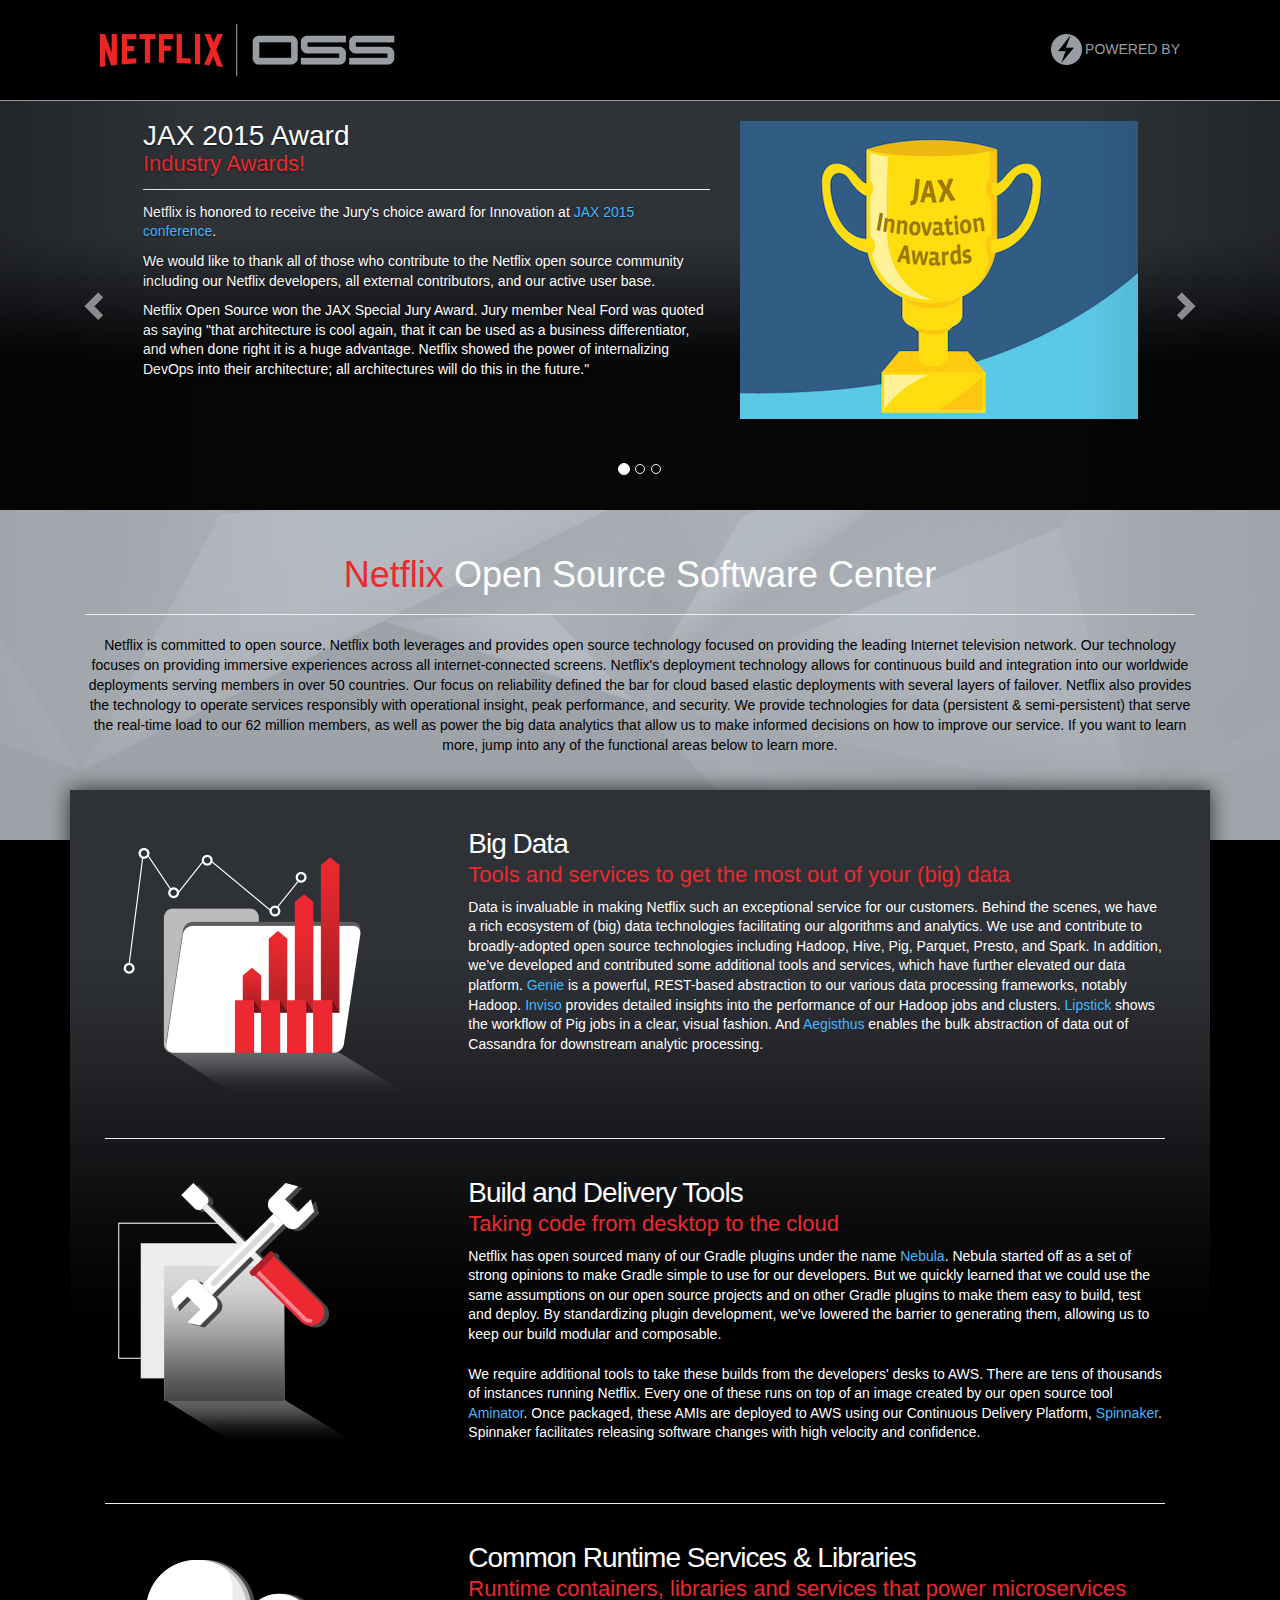
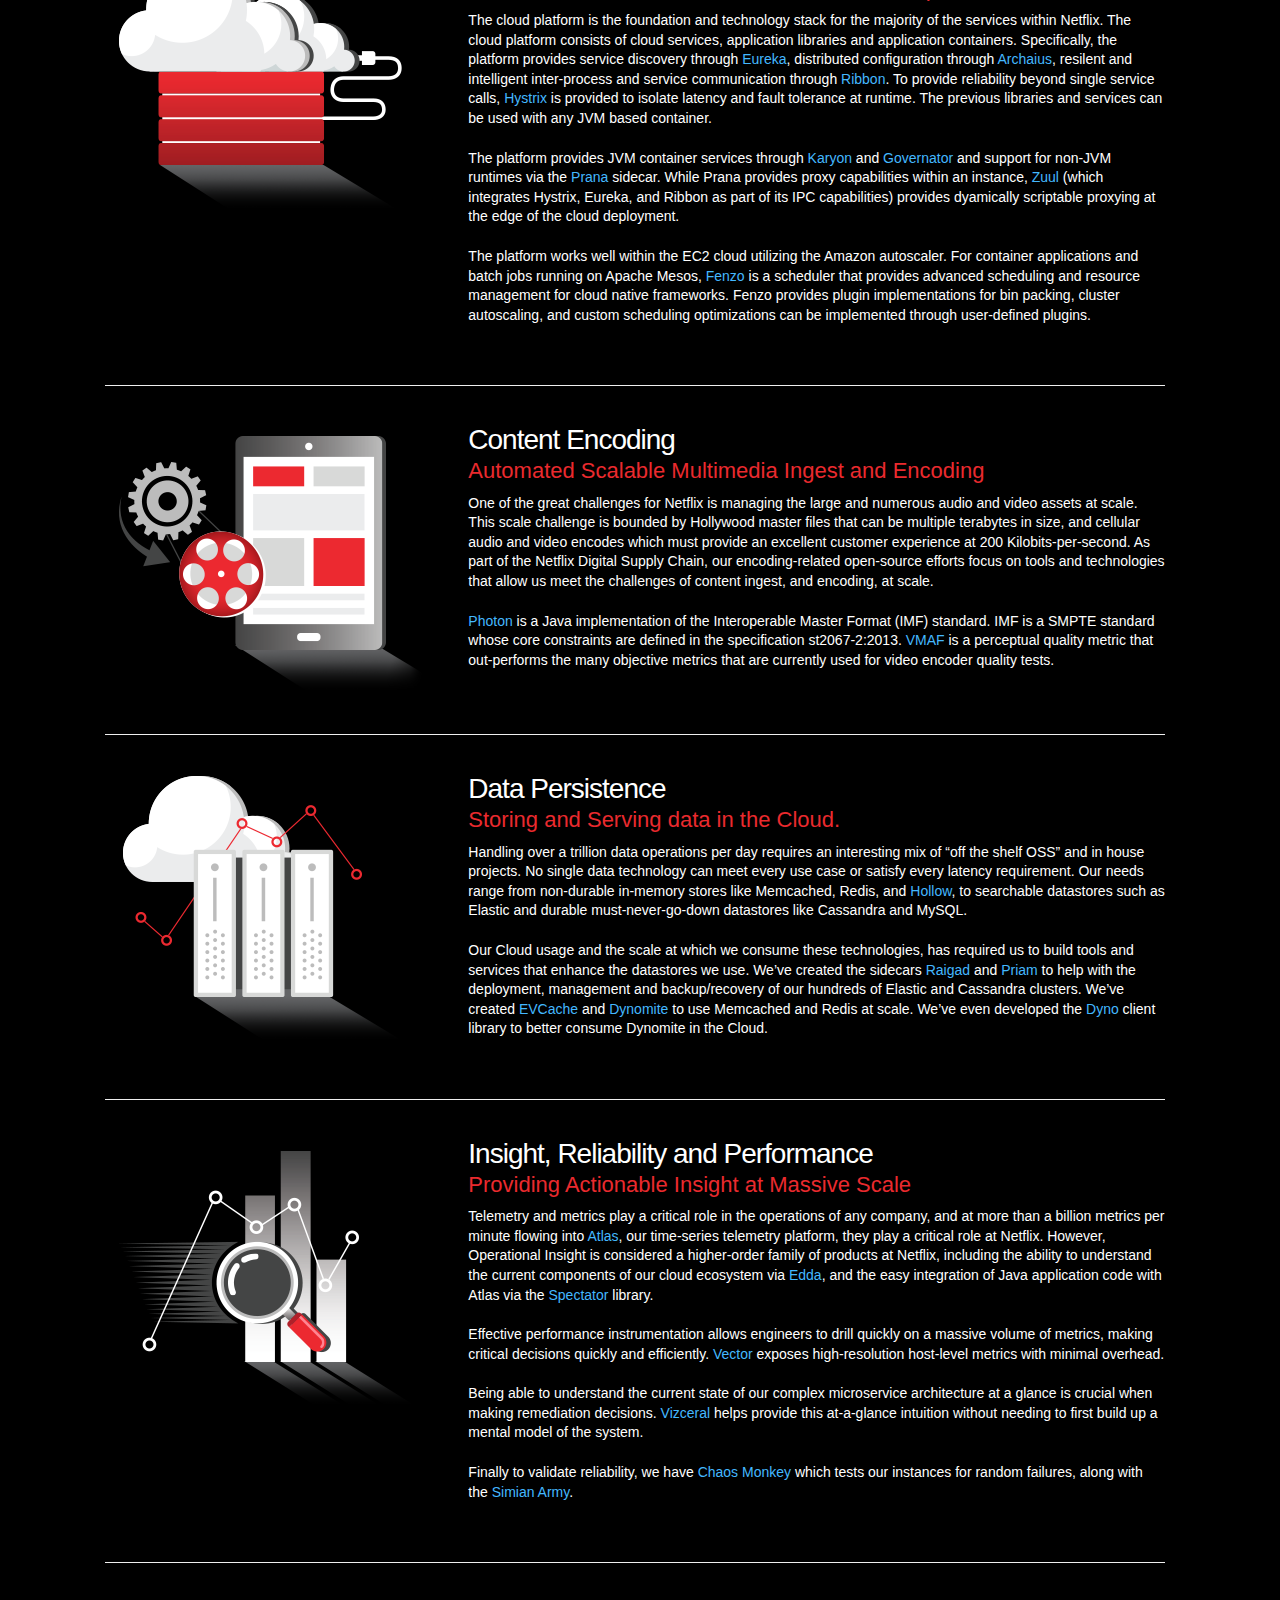
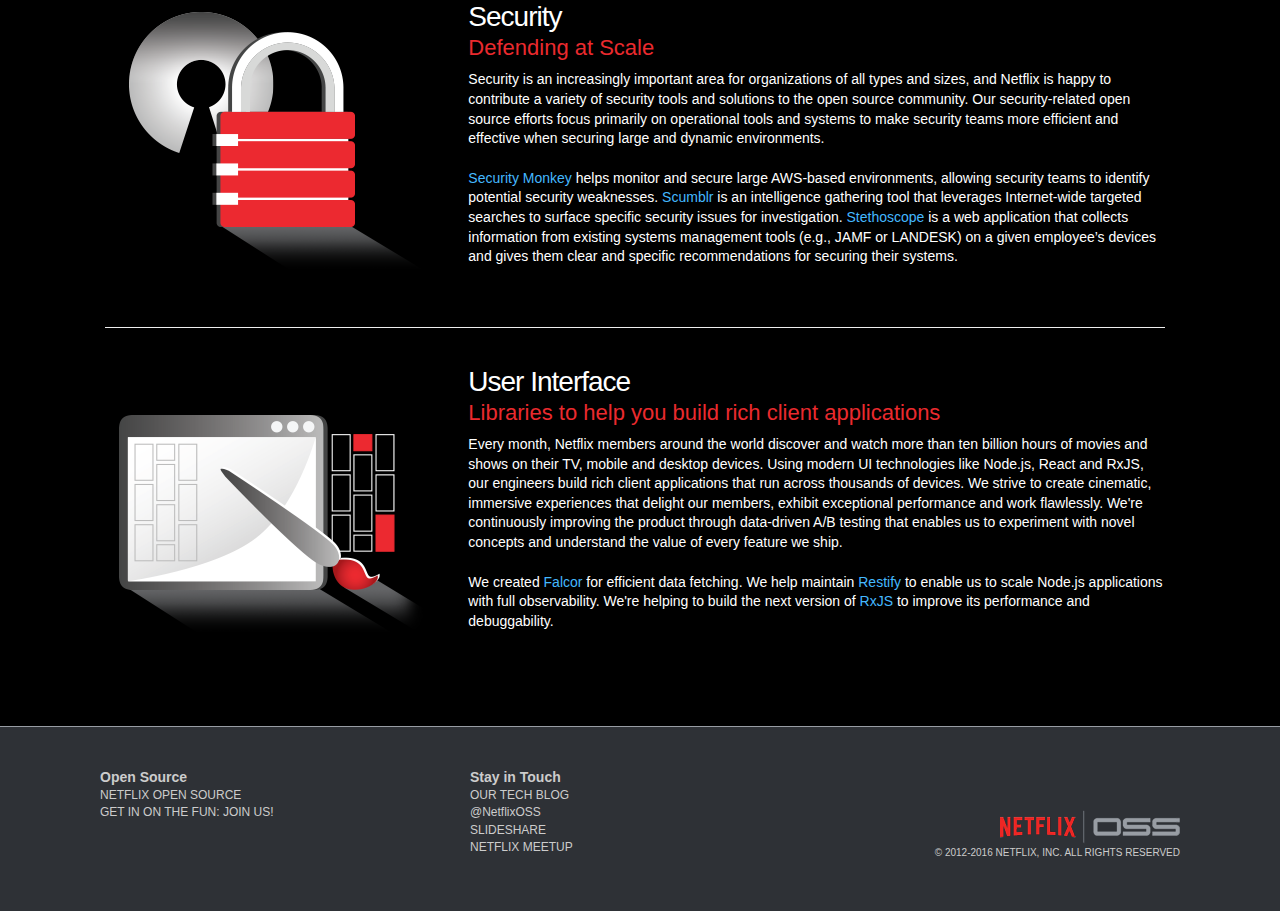
<file: index.html>
<!DOCTYPE html>
<html lang="en">
  <head>
    <meta charset="utf-8">
    <meta http-equiv="X-UA-Compatible" content="IE=edge">
    <meta name="viewport" content="width=device-width, initial-scale=1">
    <!-- The above 3 meta tags *must* come first in the head; any other head content must come *after* these tags -->
    <meta name="description" content="Netflix Open Source">
    <meta name="title" content="Netflix Open Source">
    <link rel="shortcut icon" href="https://assets.nflxext.com/us/ffe/siteui/common/icons/nficon2015.ico">

    <title>Netflix Open Source Software Center</title>

    <!-- Bootstrap core CSS -->
    <link href="css/bootstrap.min.css" rel="stylesheet">

    <!-- HTML5 shim and Respond.js for IE8 support of HTML5 elements and media queries -->
    <!--[if lt IE 9]>
      <script src="https://oss.maxcdn.com/html5shiv/3.7.2/html5shiv.min.js"></script>
      <script src="https://oss.maxcdn.com/respond/1.4.2/respond.min.js"></script>
    <![endif]-->

    <!-- Custom styles for this template -->
    <link href="css/carousel.css" rel="stylesheet">
    <link href="css/custom.css" rel="stylesheet">
  </head>

  <body>

    <div class="masthead">
      <div class="container">
        <div class="logo col-xs-6">
          <a href="/"><img src="images/Netflix-OSS-Logo.png" /></a>
        </div>
        <div class="powered col-xs-6">
          <a href="/powered-by-netflix-oss.html"><img src="images/Powered-By-Logo-Small.png" /><p>POWERED BY</p></a>
        </div>
      </div>
    </div>

    <!-- Carousel
    ================================================== -->
    <div id="myCarousel" class="carousel slide" data-ride="carousel">
      <!-- Indicators -->
      <ol class="carousel-indicators">
        <li data-target="#myCarousel" data-slide-to="0" class="active"></li>
        <li data-target="#myCarousel" data-slide-to="1"></li>
        <li data-target="#myCarousel" data-slide-to="2"></li>
      </ol>
      <div class="carousel-inner" role="listbox">
        <div class="item active">
          <img class="first-slide" src="images/slider-bg-2.jpg" alt="First slide">
          <div class="container">
            <div class="carousel-caption">
              <div class="col-md-8">
                <h2>JAX 2015 Award</h2>
                <h3>Industry Awards!</h3>
                <hr/>
                <p>Netflix is honored to receive the Jury's choice award for Innovation at
                  <a href="http://jaxenter.com/jax-awards-winners-announced-at-jax-2015-conference-116358.html">JAX 2015 conference</a>.<p>
                <p>We would like to thank all of those who contribute to the Netflix open source community including our Netflix developers, all external contributors,
                  and our active user base.</p>
                <p>Netflix Open Source won the JAX Special Jury Award.  Jury member Neal Ford was quoted as saying "that architecture is
                  cool again, that it can be used as a business differentiator, and when done right it is a huge advantage. Netflix showed the power of internalizing
                  DevOps into their architecture; all architectures will do this in the future."</p>
              </div>
              <div class="col-md-4">
                <div class="carousel-image">
                  <img src="images/carousel/JAXawards_PostImage_398x298.jpg" alt="First Slide Image" />
                </div>
              </div>
            </div>
          </div>
        </div>
        <div class="item">
          <img class="second-slide" src="images/slider-bg-2.jpg" alt="Second slide">
          <div class="container">
            <div class="carousel-caption">
              <div class="col-md-8">
                <h2>Getting Started</h2>
                <h3>How can you get started quickly?</h3>
                <hr/>
                <p>For the simple approach, try out our <a href="http://techblog.netflix.com/2014/11/zerotodocker-easy-way-to-evaluate.html">ZeroToDocker</a>
                  container images. After downloading the images, you can be up and running NetflixOSS in just a few minutes.</p>
                <p>After you've tackled that, check out the <a href="https://github.com/aspyker/acmeair-netflix">IBM ACME Air</a>
                  and <a href="https://github.com/cfregly/fluxcapacitor/wiki">Flux Capacitor</a> apps, and the
                  <a href="https://github.com/Netflix-Skunkworks/zerotocloud">Zero-to-Cloud workshop.</a></p>
                <p>See these <a href="http://answersforaws.com/resources/netflixoss/cloudformation/">CloudFormation templates</a>
                  on Answers For AWS for use of NetflixOSS through CloudFormation.</p>
              </div>
              <div class="col-md-4">
                <div class="carousel-image">
                  <img src="images/carousel/zero-to-docker-hero.png" alt="Second Slide Image" />
                </div>
              </div>
            </div>
          </div>
        </div>
        <div class="item">
          <img class="third-slide" src="images/slider-bg-2.jpg" alt="Third slide">
          <div class="container">
            <div class="carousel-caption">
              <div class="col-md-8">
                <h2>Our Team</h2>
                <h3>Want to work on this technology?</h3>
                <hr/>
                <p>If you are looking to have a large impact at a growing company and work with a high performance team - start here. Work with talented colleagues on hard problems that affect millions of customers.</p>
    	        <p>At Netflix we value high performance, freedom and responsibility. We don't focus on rules, processes or procedures. We are candid and transparent and seek excellence in everything that we do.</p>
	            <p>We tackle problems others have not been able to solve. We license great content, build systems at scale and use data to push the business forward. We connect people with movies and television globally.</p>
                <p>Check out our <a href="https://jobs.netflix.com/">jobs</a> page for current openings.</p>
              </div>
              <div class="col-md-4">
                <div class="carousel-image">
                  <img src="images/carousel/OpenSourceTeamMembersFountain-20150520.JPG" alt="Third Slide Image" />
                </div>
              </div>
            </div>
          </div>
        </div>
      </div>
      <a class="left carousel-control" href="#myCarousel" role="button" data-slide="prev">
        <span class="glyphicon glyphicon-chevron-left" aria-hidden="true"></span>
        <span class="sr-only">Previous</span>
      </a>
      <a class="right carousel-control" href="#myCarousel" role="button" data-slide="next">
        <span class="glyphicon glyphicon-chevron-right" aria-hidden="true"></span>
        <span class="sr-only">Next</span>
      </a>
    </div><!-- /.carousel -->

    <!-- Marketing messaging and featurettes
    ================================================== -->

    <div class="callout">
      <div class="container">
          <div class="col-xs-14">
            <h1><span style="color:#ea2a2e;">Netflix</span> Open Source Software Center</h1>
            <hr/>
            <p><span style="color:#000000;">
              Netflix is committed to open source.  Netflix both leverages and provides open source technology focused on providing the leading Internet television
              network.  Our technology focuses on providing immersive experiences across all internet-connected screens.  Netflix's deployment technology allows for continuous
              build and integration into our worldwide deployments serving members in over 50 countries.  Our focus on reliability defined the
              bar for cloud based elastic deployments with several layers of failover.  Netflix also provides the technology to operate services responsibly with operational
              insight, peak performance, and security.  We provide technologies for data (persistent & semi-persistent) that serve the real-time load to our 62 million members,
              as well as power the big data analytics that allow us to make informed decisions on how to improve our service.  If you want to learn more, jump
              into any of the functional areas below to learn more.
            </span></p>
          </div>
      </div>
    </div>

    <div class="container marketing">

     <!-- START THE FEATURETTES -->

    <div class="col-sm-12">


      <div class="row featurette">
        <div class="col-sm-4">
          <img class="featurette-image img-responsive center-block" src="images/front-icons/big-data.png" alt="Generic placeholder image 1">
        </div>
        <div class="col-sm-8">
          <h2 class="featurette-heading"><a class="nostyle" name="big-data">Big Data</a></h2>
          <h3>Tools and services to get the most out of your (big) data</h3>
          <p class="lead">Data is invaluable in making Netflix such an exceptional service for our customers. Behind the scenes, we have a
            rich ecosystem of (big) data technologies facilitating our algorithms and analytics. We use and contribute to broadly-adopted open
            source technologies including Hadoop, Hive, Pig, Parquet, Presto, and Spark. In addition, we’ve developed and contributed some additional
            tools and services, which have further elevated our data platform. <a href="https://github.com/Netflix/genie">Genie</a> is a powerful, REST-based abstraction to our various
            data processing frameworks, notably Hadoop. <a href="https://github.com/Netflix/inviso">Inviso</a> provides detailed insights into the performance of our Hadoop jobs and
            clusters. <a href="https://github.com/Netflix/lipstick">Lipstick</a> shows the workflow of Pig jobs in a clear, visual fashion. And
            <a href="https://github.com/Netflix/aegisthus">Aegisthus</a> enables the bulk abstraction of data out of Cassandra for downstream analytic processing.</p>
        </div>
      </div>

      <hr class="featurette-divider">

      <div class="row featurette">
        <div class="col-sm-4">
          <img class="featurette-image img-responsive center-block" src="images/front-icons/build-delivery.png" alt="Generic placeholder image 1">
        </div>
        <div class="col-sm-8">
          <h2 class="featurette-heading"><a class="nostyle" name="build-and-delivery-tools">Build and Delivery Tools</a></h2>
          <h3>Taking code from desktop to the cloud</h3>
          <p class="lead">Netflix has open sourced many of our Gradle plugins under the name <a href="https://nebula-plugins.github.io/">Nebula</a>. Nebula started off as
            a set of strong opinions to make Gradle simple to use for our developers. But we quickly learned that we could use the same assumptions on our open source projects and
            on other Gradle plugins to make them easy to build, test and deploy. By standardizing plugin development, we've lowered the barrier to generating
            them, allowing us to keep our build modular and composable.</p>
          <p class="lead">We require additional tools to take these builds from the developers' desks to AWS. There are tens of thousands of instances
            running Netflix. Every one of these runs on top of an image created by our open source tool <a href="https://github.com/Netflix/aminator">Aminator</a>. Once packaged,
            these AMIs are deployed to AWS using our Continuous Delivery Platform, <a href="http://spinnaker.io">Spinnaker</a>. Spinnaker facilitates releasing software changes with high velocity and confidence.

</p>
        </div>
      </div>

      <hr class="featurette-divider">

      <div class="row featurette">
        <div class="col-sm-4">
          <img class="featurette-image img-responsive center-block" src="images/front-icons/cloud-platform.png" alt="Generic placeholder image 1">
        </div>
        <div class="col-sm-8">
          <h2 class="featurette-heading"><a class="nostyle" name="common-runtime">Common Runtime Services & Libraries</a></h2>
          <h3>Runtime containers, libraries and services that power microservices</h3>
          <p class="lead">The cloud platform is the foundation and technology stack for the majority of the services within Netflix. The cloud platform consists
            of cloud services, application libraries and application containers. Specifically, the platform provides service discovery through
            <a href="https://github.com/Netflix/eureka">Eureka</a>, distributed configuration through <a href="https://github.com/Netflix/archaius">Archaius</a>,
            resilent and intelligent inter-process and service communication through <a href="https://github.com/Netflix/ribbon">Ribbon</a>.  To provide reliability
            beyond single service calls, <a href="https://github.com/Netflix/hystrix">Hystrix</a> is provided to isolate latency and fault tolerance at runtime. The previous
            libraries and services can be used with any JVM based container.</p>
          <p class="lead">The platform provides JVM container services through
            <a href="https://github.com/Netflix/karyon">Karyon</a> and <a href="https://github.com/Netflix/governator">Governator</a> and support for non-JVM runtimes
            via the <a href="https://github.com/Netflix/prana">Prana</a> sidecar.  While Prana provides proxy capabilities within an instance,
            <a href="https://github.com/Netflix/zuul">Zuul</a> (which integrates Hystrix, Eureka, and Ribbon as part of its IPC capabilities) provides dyamically
            scriptable proxying at the edge of the cloud deployment.</p>
          <p class="lead">The platform works well within the EC2 cloud utilizing the Amazon autoscaler.  For container applications and batch jobs running on Apache Mesos,
            <a href="https://github.com/Netflix/Fenzo">Fenzo</a> is a scheduler that provides advanced scheduling and resource management for cloud native frameworks.  Fenzo
            provides plugin implementations for bin packing, cluster autoscaling, and custom scheduling optimizations can be implemented through user-defined plugins.</p>
        </div>
      </div>

      <hr class="featurette-divider">

      <div class="row featurette">
        <div class="col-sm-4">
          <img class="featurette-image img-responsive center-block" src="images/front-icons/content-engineering.png" alt="Generic placeholder image 1">
        </div>
        <div class="col-sm-8">
          <h2 class="featurette-heading"><a class="nostyle" name="content-encoding">Content Encoding</a></h2>
          <h3>Automated Scalable Multimedia Ingest and Encoding</h3>
          <p class="lead">One of the great challenges for Netflix is managing the large and numerous audio and video assets at scale.  This scale challenge
            is bounded by Hollywood master files that can be multiple terabytes in size, and cellular audio and video encodes which must provide an excellent
            customer experience at 200 Kilobits-per-second.  As part of the Netflix Digital Supply Chain, our encoding-related open-source efforts focus on tools
            and technologies that allow us meet the challenges of content ingest, and encoding, at scale.</p>
          <p class="lead"><a href="https://github.com/Netflix/photon">Photon</a> is a Java implementation of the Interoperable Master Format (IMF) standard.
            IMF is a SMPTE standard whose core constraints are defined in the specification st2067-2:2013. <a href="https://github.com/Netflix/vmaf">VMAF</a> is
            a perceptual quality metric that out-performs the many objective metrics that are currently used for video encoder quality tests.</p>
        </div>
      </div>

      <hr class="featurette-divider">

      <div class="row featurette">
        <div class="col-sm-4">
          <img class="featurette-image img-responsive center-block" src="images/front-icons/data-persistence.png" alt="Generic placeholder image 1">
        </div>
        <div class="col-sm-8">
          <h2 class="featurette-heading"><a class="nostyle" name="data-persistence">Data Persistence</a></h2>
          <h3>Storing and Serving data in the Cloud.</h3>
          <p class="lead">Handling over a trillion data operations per day requires an interesting mix of “off the shelf OSS” and in house projects. No single data
            technology can meet every use case or satisfy every latency requirement. Our needs range from non-durable in-memory stores like Memcached, Redis, and <a href="http://hollow.how">Hollow</a>,
            to searchable datastores such as Elastic and durable must-never-go-down datastores like Cassandra and MySQL.</p>
          <p class="lead">Our Cloud usage and the scale at which we consume these technologies, has required us to build tools and services that enhance the
            datastores we use. We’ve created the sidecars <a href="https://github.com/Netflix/Raigad">Raigad</a> and <a href="https://github.com/Netflix/Priam">Priam</a> to help with the deployment, management and backup/recovery of our hundreds of Elastic and
            Cassandra clusters. We’ve created <a href="https://github.com/Netflix/EVCache">EVCache</a> and <a href="https://github.com/Netflix/dynomite">Dynomite</a> to use
            Memcached and Redis at scale. We’ve even developed the <a href="https://github.com/Netflix/dyno">Dyno</a> client library to better consume Dynomite
            in the Cloud.</p>
        </div>
      </div>

      <hr class="featurette-divider">

      <div class="row featurette">
        <div class="col-sm-4">
          <img class="featurette-image img-responsive center-block" src="images/front-icons/insight-performance.png" alt="Generic placeholder image 1">
        </div>
        <div class="col-sm-8">
          <h2 class="featurette-heading"><a class="nostyle" name="insight-reliability-performance">Insight, Reliability and Performance</a></h2>
          <h3>Providing Actionable Insight at Massive Scale</h3>
          <p class="lead">Telemetry and metrics play a critical role in the operations of any company, and at more than a billion metrics per minute flowing into
            <a href="https://github.com/Netflix/atlas">Atlas</a>, our time-series telemetry platform, they play a critical role at Netflix.  However, Operational
            Insight is considered a higher-order family of products at Netflix, including the ability to understand the current components of our cloud ecosystem
            via <a href="https://github.com/Netflix/edda">Edda</a>, and the easy integration of Java application code with Atlas via the
            <a href="https://github.com/Netflix/spectator">Spectator</a> library.</p>
          <p class="lead">Effective performance instrumentation allows engineers to drill quickly on a massive volume of metrics, making critical decisions quickly
            and efficiently.  <a href="https://github.com/Netflix/vector">Vector</a> exposes high-resolution host-level metrics with minimal overhead.
          <p class="lead">Being able to understand the current state of our complex microservice architecture at a glance is crucial when making remediation decisions.
            <a href="https://github.com/Netflix/vizceral">Vizceral</a> helps provide this at-a-glance intuition without needing to first build up a mental model of the system.</p>

             <p class="lead">Finally to validate reliability, we have <a href="https://github.com/Netflix/chaosmonkey">Chaos Monkey</a> which tests our instances
            for random failures, along with the <a href="https://github.com/Netflix/SimianArmy">Simian Army</a>.</p>
            </p>
          </p>
          </p>
        </div>
      </div>

      <hr class="featurette-divider">

      <div class="row featurette">
        <div class="col-sm-4">
          <img class="featurette-image img-responsive center-block" src="images/front-icons/security.png" alt="Generic placeholder image 1">
        </div>
        <div class="col-sm-8">
          <h2 class="featurette-heading"><a class="nostyle" name="security">Security</a></h2>
          <h3>Defending at Scale</h3>
          <p class="lead">Security is an increasingly important area for organizations of all types and sizes, and Netflix is happy to contribute a variety of
            security tools and solutions to the open source community. Our security-related open source efforts focus primarily on operational tools and systems
            to make security teams more efficient and effective when securing large and dynamic environments.</p>
          <p class="lead"><a href="https://github.com/Netflix/security_monkey">Security Monkey</a> helps monitor and secure large AWS-based environments, allowing
            security teams to identify potential security weaknesses. <a href="https://github.com/Netflix/scumblr">Scumblr</a> is an intelligence gathering tool that
            leverages Internet-wide targeted searches to surface specific security issues for investigation.
	    <a href="https://github.com/Netflix/stethoscope">Stethoscope</a> is a web application that collects information from existing systems management tools
	    (e.g., JAMF or LANDESK) on a given employee’s devices and gives them clear and specific recommendations for securing their systems.</p>
          </p>
        </div>
      </div>

      <hr class="featurette-divider">

      <div class="row featurette">
        <div class="col-sm-4">
          <img class="featurette-image img-responsive center-block" src="images/front-icons/user-interface.png" alt="Generic placeholder image 1">
        </div>
        <div class="col-sm-8">
          <h2 class="featurette-heading"><a class="nostyle" name="user-interface">User Interface</a></h2>
          <h3>Libraries to help you build rich client applications</h3>
          <p class="lead">Every month, Netflix members around the world discover and watch more than ten billion hours of movies and shows on their TV, mobile
            and desktop devices. Using modern UI technologies like Node.js, React and RxJS, our engineers build rich client applications that run across thousands
            of devices. We strive to create cinematic, immersive experiences that delight our members, exhibit exceptional performance and work flawlessly. We're
            continuously improving the product through data-driven A/B testing that enables us to experiment with novel concepts and understand the value of every
            feature we ship.</p>
          <p class="lead">We created <a href="https://netflix.github.io/falcor">Falcor</a> for efficient data fetching. We help maintain
            <a href="https://github.com/restify/node-restify">Restify</a> to enable us to scale Node.js applications with full observability. We're
            helping to build the next version of <a href="https://github.com/ReactiveX/RxJS">RxJS</a> to improve its performance and debuggability.</p>
          </p>
        </div>
      </div>

    </div>
    <!-- /END THE FEATURETTES -->

     <!-- START SIDEBAR -->

      <!--
     <div class="col-sm-4 sidebar">

     <a class="twitter-timeline" href="https://twitter.com/NetflixOSS" data-theme="dark" data-widget-id="586596093502205952">Tweets by @NetflixOSS</a>
     <script>!function(d,s,id){var js,fjs=d.getElementsByTagName(s)[0],p=/^http:/.test(d.location)?'http':'https';if(!d.getElementById(id)){js=d.createElement(s);js.id=id;js.src=p+"://platform.twitter.com/widgets.js";fjs.parentNode.insertBefore(js,fjs);}}(document,"script","twitter-wjs");</script>

     <p class="sidebar-sub"><strong>Open Source</strong></p>
     <ul class="sidebar-list">
       <li><a href="http://netflix.github.io/" target="_blank">NETFLIX OPEN SOURCE</a></li>
       <li><a href="http://netflix.github.io/" target="_blank">NETFLIX GITHUB</a></li>
       <li><a href="https://jobs.netflix.com/" target="_blank">GET IN ON THE FUN: JOIN US!</a></li>
     </ul>

     <p class="sidebar-sub"><strong>Stay in Touch</strong></p>
     <ul>
       <li><a href="http://techblog.netflix.com/" target="_blank">OUR TECH BLOG</a></li>
       <li><a href="https://twitter.com/NetflixOSS" target="_blank">@NetflixOSS</a></li>
       <li><a href="http://www.slideshare.net/netflix" target="_blank">SLIDESHARE</a></li>
       <li><a href="http://www.meetup.com/Netflix-Open-Source-Platform/" target="_blank">NETFLIX MEETUP</a></li>
     </ul>

     </div>
           -->

     <!-- /END SIDEBAR -->


    </div><!-- /.container -->

    <!-- FOOTER -->

    <footer>
      <div class="footer">
        <div class="container">
          <div class="col-md-4">
            <p class="footer-sub"><strong>Open Source</strong></p>
            <ul>
              <li><a href="https://www.github.com/netflix" target="_blank">NETFLIX OPEN SOURCE</a></li>
              <li><a href="https://jobs.netflix.com/" target="_blank">GET IN ON THE FUN: JOIN US!</a></li>
            </ul>
          </div>
          <div class="col-md-4">
            <p class="footer-sub"><strong>Stay in Touch</strong></p>
            <ul>
              <li><a href="http://techblog.netflix.com/" target="_blank">OUR TECH BLOG</a></li>
              <li><a href="https://twitter.com/NetflixOSS" target="_blank">@NetflixOSS</a></li>
              <li><a href="http://www.slideshare.net/netflix" target="_blank">SLIDESHARE</a></li>
              <li><a href="http://www.meetup.com/Netflix-Open-Source-Platform/" target="_blank">NETFLIX MEETUP</a></li>
            </ul>
          </div>
          <div class="powered-by-copyright col-md-4">
            <a href="/"><img src="images/Netflix-OSS-Logo-Small.png" /></a>
            <p style="clear:both;">&copy; 2012-2016 NETFLIX, INC. ALL RIGHTS RESERVED</p>
          </div>
        </div>
      </div>
    </footer>

    <!-- Bootstrap core JavaScript
    ================================================== -->
    <!-- Placed at the end of the document so the pages load faster -->
    <script src="https://ajax.googleapis.com/ajax/libs/jquery/1.11.2/jquery.min.js"></script>
    <script src="js/bootstrap.min.js"></script>
    <!-- IE10 viewport hack for Surface/desktop Windows 8 bug -->
    <script src="js/ie10-viewport-bug-workaround.js"></script>
  </body>
</html>
</file>
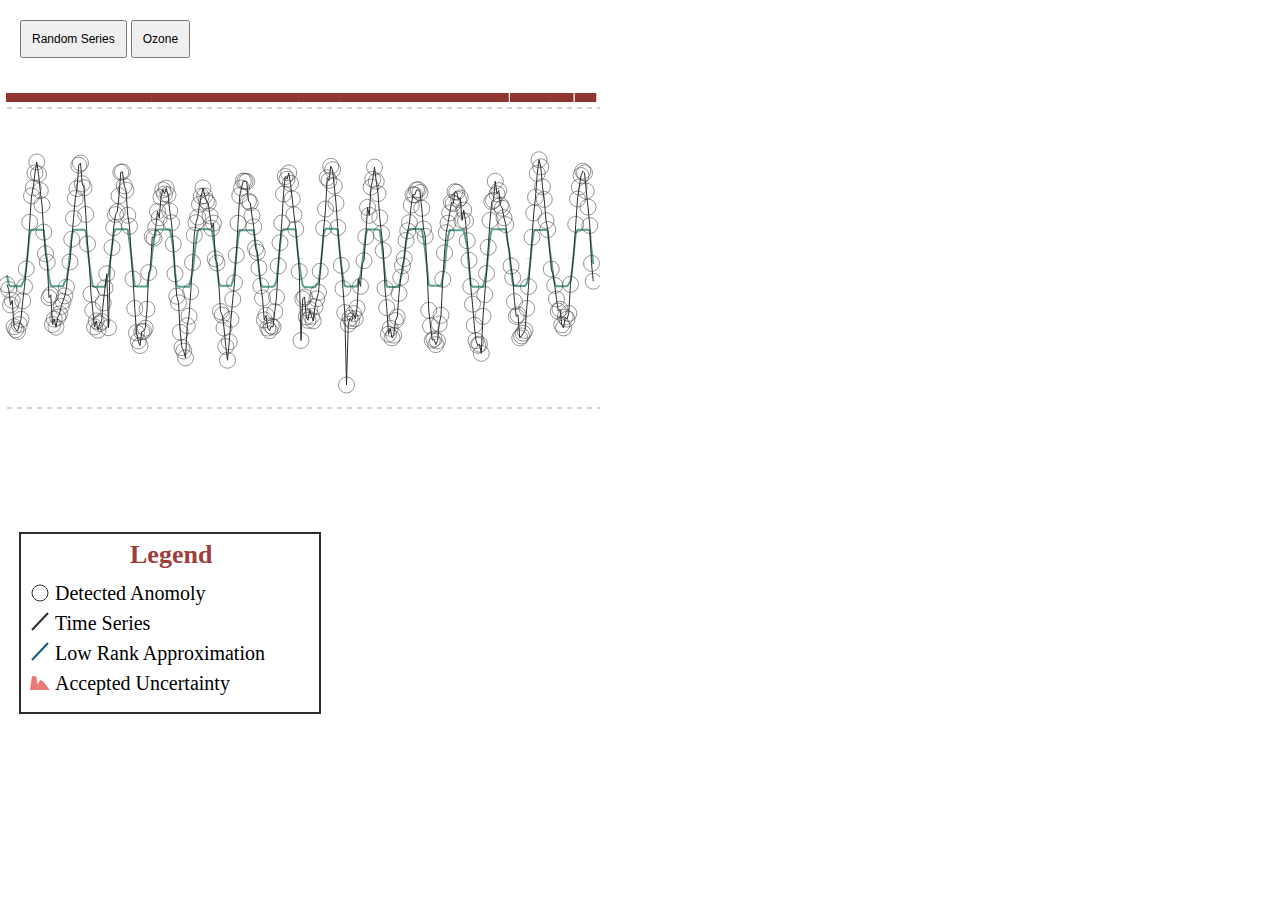
<file: site-before-rework-June2015/demos/rsvd/index.html>
<html>
<head>
  <title>Visualizing RSVD</title>
  <meta charset="utf-8" />
<script src="d3.v3.min.js" type="text/JavaScript"></script>
<script src="numeric.js" type="text/JavaScript"></script>
</head>
<style>
  * {
    margin: 0;
    padding: 0;
  }
  button {
    padding: 10px;
    font-size: 12px;
  }
  #viz, svg {
    height: 680px;
    width: 600px;
  }

</style>
<body onload="runViz('outlier_ts_periodic.csv');">
<div style="padding:20px 0 0 20px;">
<button onclick="runViz('outlier_ts_periodic.csv');">Random Series</button>
<button onclick="runViz('outlier_ts.csv');">Ozone</button>
</div>
<div id="viz">
  <svg id="sankeySVG">
  </svg>
</div>
<div style="display:none;" id="controls">
<span>L Penalty: </span><input type="text" id="lpenalty" value=1.0></input>
<span>S Penalty: </span><input type="text" id="spenalty" value=0.2857738033247></input>
</div>
</body>
  <footer>
    
<script>

function runViz(filename) {
  cancelDrawing = true;

  perturb = false;
  if (filename == "outlier_ts_periodic.csv") {
    perturb = true;
  }
  d3.select("svg").selectAll("*").remove();
  d3.csv(filename, viz);

animationDelay = 1;
pointPosition = [0,0];
graphic_iters = 0;
total_iterations = 0;

X = [];
L = [];
S = [];
E = [];
lpenalty = 0;
spenalty = 0;
MAX_ITERS = 500;

X_Array = [];
L_Array = [];
S_Array = [];
E_Array = [];

mu_Array = [];
diff_Array = [];

function RSVD(data,_lpenalty,_spenalty) {


	thisModel = {};
	thisModel.X = data;
  
	lpenalty = parseFloat(d3.select("#lpenalty").property("value"));
	spenalty = parseFloat(d3.select("#spenalty").property("value"));
	
	//Added for form
	X = data;
	
	initMatrices();
	computeRSVD();
}

function initMatrices() {
	L = X.map(function(d) {return d.map(function(d) {return 0})});
	S = X.map(function(d) {return d.map(function(d) {return 0})});
	E = X.map(function(d) {return d.map(function(d) {return 0})});

}

function computeRSVD() {
	mu = X.length * X[0].length / (4 * l1norm(X));
	objPrev = 0.5 * numeric.norm2Squared(X);
	obj = objPrev;
	tol = objPrev * 1e-8;
	diff = 2 * tol;
	
	iter = 0;

	while (diff > tol && iter < MAX_ITERS) {
    total_iterations++;
		
    nuclearNorm = computeS(mu);

		l1Norm = computeL(mu);

		l2Norm = computeE();

		obj = computeObjective(nuclearNorm, l1Norm, l2Norm);

		diff = Math.abs(objPrev - obj);
		objPrev = obj;
		mu = computeDynamicMu();

//    console.log("Iteration:", iter)
//    console.log("ComputeL:", l1norm)
//    console.log("MU:", mu)
		
    L_Array.push(L);
    S_Array.push(S);
    E_Array.push(E);

    mu_Array.push(mu);
    diff_Array.push(diff);

		iter += 1;
	}
	
}

function computeDynamicMu() {

  var _m = E.length;
  var _n = E[0].length;
  var E_sd = standardDeviationArray(E);

  var _mu = E_sd * Math.sqrt(2 * Math.max(_m,_n));

  return Math.max(.01,_mu);

	// _MAD = MedianAbsoluteDeviation(E);
	// return Math.max(.01, _MAD);
}

function standardDeviationArray(_array) {
    var _flatArray = [];
  for (var x = 0; x<_array.length;x++) {
    for (var y = 0; y<_array[x].length;y++) {
      _flatArray.push(_array[x][y])
    }
  }

  return standardDeviation(_flatArray);
}

function MedianAbsoluteDeviation(_array) {
	_values = [];
	
	for(var x = 0;x<_array.length;x++) {
		for(var y = 0;y<_array[x].length;y++) {
			_values.push(_array[x][y]);
		}
	}
	_median = median(_values);
	
	_values_abs = [];
	for(var x = 0;x<_array.length;x++) {
		for(var y = 0;y<_array[x].length;y++) {
			_values_abs.push(Math.abs(_array[x][y]) - _median);
		}
	}
	
	_AbsMedian = median(_values_abs);
	
	return _AbsMedian;

	function median(values) {

    values.sort( function(a,b) {return a - b;} );

    var half = Math.floor(values.length/2);

    if(values.length % 2)
        return values[half];
    else
        return (values[half-1] + values[half]) / 2.0;
	}

}

function computeObjective(_nuclearnorm, _l1norm, _l2norm) {
	return 0.5 * _l2norm + _nuclearnorm + _l1norm;
}


function computeE() {

//	E = numeric.sub(X,(numeric.sub(L,S)));
    E = numeric.sub((numeric.sub(X,L)),S);
	return numeric.norm2Squared(E);
	}

function computeL(_mu) {
	LPenalty = lpenalty * _mu;

//  console.log("LPenalty:", LPenalty)

	svd = numeric.svd(numeric.sub(X,S));
	
	penalizedD = softThresholdSingle(svd.S, LPenalty);
	D_matrix = numeric.diag(penalizedD);
	L = numeric.dot(svd.U,numeric.dot(D_matrix,numeric.transpose(svd.V)))

	return numeric.sum(penalizedD) * LPenalty;
}

function computeS(_mu) {
	SPenalty = spenalty * _mu;

	penalizedS = softThreshold(numeric.sub(X,L),SPenalty);
	S = penalizedS;

	return l1norm(penalizedS) * SPenalty;
}

function softThreshold(_array,_penalty) {
	for(var x = 0;x<_array.length;x++) {
		for(var y = 0;y<_array[x].length;y++) {
			_array[x][y] = signum(_array[x][y]) * Math.max(Math.abs(_array[x][y]) - _penalty, 0);
		}
	}
	return _array;
}

function softThresholdSingle(_array,_penalty) {
	for(var x = 0;x<_array.length;x++) {
			_array[x] = signum(_array[x]) * Math.max(Math.abs(_array[x]) - _penalty, 0);
	}
	return _array;
}


function signum(_x) {
	return _x?_x<0?-1:1:0;
}

function arraySubtract(_array1,_array2) {
	_resultArray = _array1.map(function(d) {return d.map(function(){return 0})})
	for(var x = 0;x<_array1.length;x++) {
		for(var y = 0;y<_array1[x].length;y++) {
			_resultArray[x][y] = _array1[x][y] - _array2[x][y];
		}
	}
	return _resultArray;
}

function l1norm(_data) {
	var l1norm = 0;
	for (var x = 0; x < _data.length;x++) {
		for (var y = 0; y < _data[x].length;y++) {
			l1norm += Math.abs(_data[x][y]);
		}	
	}

	return l1norm;
}

function viz(data) {
origin = [0,0]

if (perturb == true) {
  for (var x = 0; x<3;x++) {
    var randomPoint = (parseInt(Math.random() * 300) + 10);
    if (parseFloat(data[randomPoint].y) > 0) {
      data[randomPoint].y = Math.min(2,parseFloat(data[randomPoint].y) + 0.75);
    }
    else {
      data[randomPoint].y = Math.max(-2,parseFloat(data[randomPoint].y) - 0.75);      
    }
  }
}

arrayData = data.map(function(d) {return [d.x,d.y]})

rectArray = [];

var x = 0;
var a = 0;

while (a < arrayData.length) {
  var y = 0;
  rectArray.push([])

  while (y < 24) {

    rectArray[x][y] = parseFloat(arrayData[a][1])
    y++;
    a++;
  }
  x++;
}

rectArray = numeric.transpose(rectArray);

b = RSVD(rectArray, 5.0, 3.5);

  cancelDrawing = false;

var errorLine = d3.svg.line().x(function(d) {return d.x}).y(function(d,i) {return i == 0 || i == 335 ? 0 : d.y}).interpolate("linear");
var trendLine = d3.svg.line().x(function(d) {return d.x}).y(function(d) {return d.y}).interpolate("linear");
var anomolyLine = d3.svg.line().x(function(d) {return d.x}).y(function(d) {return Math.abs(d.y) > 0 ? -125 : 0}).interpolate("linear");
var pointDrag = d3.behavior.drag();
  pointDrag.on("dragstart", circleDragstart)
           .on("dragend", circleDragend)
           .on("drag", circleDrag)

function circleDragstart(d) {
  graphic_iters = 999;

  pointPosition = d3.mouse(this)
}

function circleDragend(d) {
  L_Array = [];
  S_Array = [];
  E_Array = [];

  mu_Array = [];
  diff_Array = [];
  total_iterations = 0;

  b = RSVD(X, 5.0, 3.5)
  graphic_iters = 0;

  animateRSVD();
}

function circleDrag(d) {

  curPosition = d3.mouse(this)

  d.y = curPosition[1];

  X[d.coords[1]][d.coords[0]] = d.y / 75;

    d3.select("path.X")
    .attr("d", trendLine(flattenArray(X)))

d3.selectAll("circle.X")
  .data(flattenArray(X))
  .attr("cy", function(d) {return d.y})

}

d3.select("svg")
.append("g")
.attr("transform", function(d,i) {return "translate(7,200)"})
.attr("class", "stdev")

d3.select("g.stdev")
.append("line")
.attr("x1", 0)
.attr("x2", 1000)
.attr("y1", 150)
.attr("y2", 150)
.style("stroke-width", "1px")
.style("stroke", "darkgray")
.style("stroke-dasharray", "5 5")

d3.select("g.stdev")
.append("line")
.attr("x1", 0)
.attr("x2", 1000)
.attr("y1", -150)
.attr("y2", -150)
.style("stroke-width", "1px")
.style("stroke", "darkgray")
.style("stroke-dasharray", "5 5")


d3.select("svg")
.append("g")
.attr("transform", function(d,i) {return "translate(7,200)"})
.attr("class", "E")
.append("path")
.attr("d", errorLine(flattenArray(E_Array[0])))
.attr("class", "E")
.style("fill", "#eb7974")
.style("stroke", "#eb7974")
.style("stroke-opacity", .9)
.style("stroke-width", 0)
.style("fill-opacity", .9)

d3.select("svg")
.append("g")
.attr("transform", function(d,i) {return "translate(7,200)"})
.attr("class", "L")
.append("path")
.attr("class", "L")
.attr("d", trendLine(flattenArray(L_Array[0])))
.style("stroke", "#59a092")
.style("stroke-width", "2px")
.style("fill", "none")

d3.select("svg")
.append("g")
.attr("transform", function(d,i) {return "translate(7,200)"})
.attr("class", "X")
.append("path")
.attr("class", "X")
.attr("d", trendLine(flattenArray(X)))
.style("stroke", "#2e2d29")
.style("stroke-width", "1px")
.style("fill", "none")


d3.select("g.X").selectAll("circle.X")
  .data(flattenArray(X))
  .enter()
  .append("circle")
  .attr("class", "X")
  .attr("r", 8)
  .attr("cx", function(d) {return d.x})
  .attr("cy", function(d) {return d.y})
  .style("pointer-events", "all")
  .style("fill-opacity", 0)
  .style("stroke", "#2e2d29")
  .call(pointDrag)
  .on("mouseover", circleHover)
  .on("mouseout", function(){d3.selectAll("circle.X").style("fill-opacity", 0)})
  .style("cursor", "ns-resize")



d3.select("g.L").selectAll("circle.L")
  .data(flattenArray(L_Array[0]))
  .enter()
  .append("circle")
  .attr("class", "L")
  .style("fill", "#19587b")
  .attr("r", 2)
  .attr("cx", function(d) {return d.x})
  .attr("cy", function(d) {return d.y})
  .style("opacity", .5)
  .style("display", "none")

d3.select("svg")
.append("g")
.attr("transform", function(d,i) {return "translate(7,200)"})
.attr("class", "S")
.selectAll("rect.S")
  .data(flattenArray(S_Array[0]))
  .enter()
  .append("rect")
  .attr("class", "S")
  .style("fill", "#90342f")
  .attr("height", 9)
  .attr("x", function(d) {return d.x - 1})
  .attr("y", function(d) {return Math.abs(d.y) > 0 ? -130 : 0})
  .on("mouseover", rectOver)
  .on("mouseout", rectOut)


  var graphic_iters = 0;
  animateRSVD();

  function animateRSVD() {
    if (cancelDrawing) {
      return;
    }
    graphic_iters++;
    redrawRSVD();
    if ((graphic_iters + 1) < diff_Array.length) {
      setTimeout(animateRSVD, animationDelay + (animationDelay * 2))
    }
    else {
    }

  }
  
  function circleHover(d,i) {
    d3.selectAll("circle.X").style("fill-opacity", 0);
    d3.select(this).style("fill-opacity", .5).style("fill", "brown")

  }

  function rectOver(d,i) {
    d3.selectAll("circle.X").style("stroke-width", function(p,q) {return i == q ? 3 : 0});
    d3.selectAll("rect.S").style("opacity", function(p,q) {return i == q ? 1 : .25});
  }

  function rectOut(d,i) {
    d3.selectAll("rect.S").style("opacity", 1);
    d3.selectAll("circle.X").style("stroke-width", 1);
  }

  function redrawRSVD() {

    d3.select("path.L")
    .transition()
    .duration(animationDelay)
    .attr("d", trendLine(flattenArray(L_Array[graphic_iters])))

d3.selectAll("circle.L")
  .data(flattenArray(L_Array[graphic_iters]))
    .transition()
    .duration(animationDelay)
  .attr("cy", function(d) {return d.y})

    d3.select("path.S")
    .transition()
    .duration(animationDelay)
    .attr("d", anomolyLine(flattenArray(S_Array[graphic_iters])))

d3.selectAll("rect.S")
  .data(flattenArray(S_Array[graphic_iters]))
  .each(function(d,i) {
    if(Math.abs(d.y) > 0) {
      d3.selectAll("circle.X").filter(function(p,q) {return q == i ? 1 : 0})
      .style("stroke-opacity", .5)
    }
    else {
      d3.selectAll("circle.X").filter(function(p,q) {return q == i ? 1 : 0})
      .style("stroke-opacity", 0);
    }
    d3.select(this)
    .transition()
    .duration(animationDelay)
   .attr("width", function(d) {return Math.abs(d.y) > 0 ? 4 : 0})
  .attr("y", function(d) {return Math.abs(d.y) > 0 ? -165 : 0})
  })

    d3.select("path.E")
    .transition()
    .duration(animationDelay)
    .attr("d", errorLine(flattenArray(E_Array[graphic_iters])))

  }


}

  function standardDeviation(values){
  var avg = average(values);
  
  var squareDiffs = values.map(function(value){
    var diff = value - avg;
    var sqrDiff = diff * diff;
    return sqrDiff;
  });
  
  var avgSquareDiff = average(squareDiffs);
 
  var stdDev = Math.sqrt(avgSquareDiff);
  return stdDev;
}
 
function average(data){
  var sum = data.reduce(function(sum, value){
    return sum + value;
  }, 0);
 
  var avg = sum / data.length;
  return avg;
}

function flattenArray(_array2) {
  var _array = numeric.transpose(_array2);
  var _flatArray = [];
  for (var x = 0; x<_array.length;x++) {
    for (var y = 0; y<_array[x].length;y++) {
      _flatArray.push({coords: [x,y], x: ((x * 24) + y) * 1.75, y: _array[x][y] * 75})
    }

  }
  return _flatArray;
}

d3.select("svg").append("g")
.attr("class", "legend")
.attr("transform", "translate(20,475)")
.append("rect")
.attr("width", 300)
.attr("height", 180)
.style("fill", "white")
.style("stroke", "#2e2d29")
.style("stroke-width", "2px")

var legend = d3.select("g.legend");

legend.append("rect")
.attr("width", 270)
.attr("height", 30)
.attr("x", 10)
.attr("y", 45)
.style("opacity", 0)
.on("mouseover", function() {
  d3.select(this).style("opacity", .1);
  d3.selectAll("circle").style("stroke-width", "3px");
})
.on("mouseout", function() {
  d3.select(this).style("opacity", 0);
  d3.selectAll("circle").style("stroke-width", "1px");
})

legend.append("text").text("Legend")
.attr("x", 110)
.attr("y", 30)
.style("font-size", "26px")
.style("pointer-events", "none")
.style("fill", "#9b3e3c")
.style("font-weight", 900)

legend.append("circle")
.style("fill", "none")
.style("stroke", "#2e2d29")
.style("stroke-width", "1px")
.attr("r", 8)
.attr("cx", 20)
.attr("cy", 60)
.style("pointer-events", "none")

legend.append("rect")
.attr("width", 270)
.attr("height", 30)
.attr("x", 10)
.attr("y", 75)
.style("opacity", 0)
.on("mouseover", function() {
  d3.selectAll("path.E,path.L").style("opacity", .5);
  d3.select(this).style("opacity", .1);
  d3.selectAll("path.X").style("stroke-width", "3px");
})
.on("mouseout", function() {
  d3.selectAll("path.E,path.L").style("opacity", 1);
  d3.select(this).style("opacity", 0);
  d3.selectAll("path.X").style("stroke-width", "1px");
})

legend.append("text").text("Detected Anomoly")
.attr("x", 35)
.attr("y", 67)
.style("font-size", "20px")
.style("pointer-events", "none")

legend.append("line")
.style("stroke", "#2e2d29")
.style("stroke-width", "2px")
.attr("x1", 12)
.attr("y1", 97)
.attr("x2", 28)
.attr("y2", 80)
.style("pointer-events", "none")

legend.append("text").text("Time Series")
.attr("x", 35)
.attr("y", 97)
.style("font-size", "20px")
.style("pointer-events", "none")

legend.append("rect")
.attr("width", 270)
.attr("height", 30)
.attr("x", 10)
.attr("y", 105)
.style("opacity", 0)
.on("mouseover", function() {
  d3.selectAll("path.X,path.E").style("opacity", .5);
  d3.select(this).style("opacity", .1);
  d3.selectAll("path.L").style("stroke-width", "4px");
})
.on("mouseout", function() {
  d3.selectAll("path.X,path.E").style("opacity", 1);
  d3.select(this).style("opacity", 0);
  d3.selectAll("path.L").style("stroke-width", "2px");
})


legend.append("line")
.style("stroke", "#19587b")
.style("stroke-width", "2px")
.attr("x1", 12)
.attr("y1", 127)
.attr("x2", 28)
.attr("y2", 110)
.style("pointer-events", "none")

legend.append("text").text("Low Rank Approximation")
.attr("x", 35)
.attr("y", 127)
.style("font-size", "20px")
.style("pointer-events", "none")


legend.append("rect")
.attr("width", 270)
.attr("height", 30)
.attr("x", 10)
.attr("y", 135)
.style("opacity", 0)
.on("mouseover", function() {
  d3.selectAll("path.X,path.L").style("opacity", .5);
  d3.select(this).style("opacity", .1);
  d3.selectAll("path.E").style("stroke-width", "2px");
})
.on("mouseout", function() {
  d3.selectAll("path.X,path.L").style("opacity", 1);
  d3.select(this).style("opacity", 0);
  d3.selectAll("path.E").style("stroke-width", "0px");
})

legend.append("path")
.style("fill", "#eb7974")
.style("stroke", "none")
.attr("transform", "translate(10,157)")
.attr("d", "m 0,0 1.96126079,-13.7288 4.2289686,0 1.3483667,8.6418 2.5128651,-4.9645 3.06447,1.4097 6.619256,8.5805 z")
.style("pointer-events", "none")

legend.append("text").text("Accepted Uncertainty")
.attr("x", 35)
.attr("y", 157)
.style("font-size", "20px")
.style("pointer-events", "none")
/*

low rank approximation: yellow
original time series: black
identified outliers: blue
error: red
remove the blue line leave the circles as points that highlight the outliers


*/
}

</script>
  </footer>

</html>
</file>
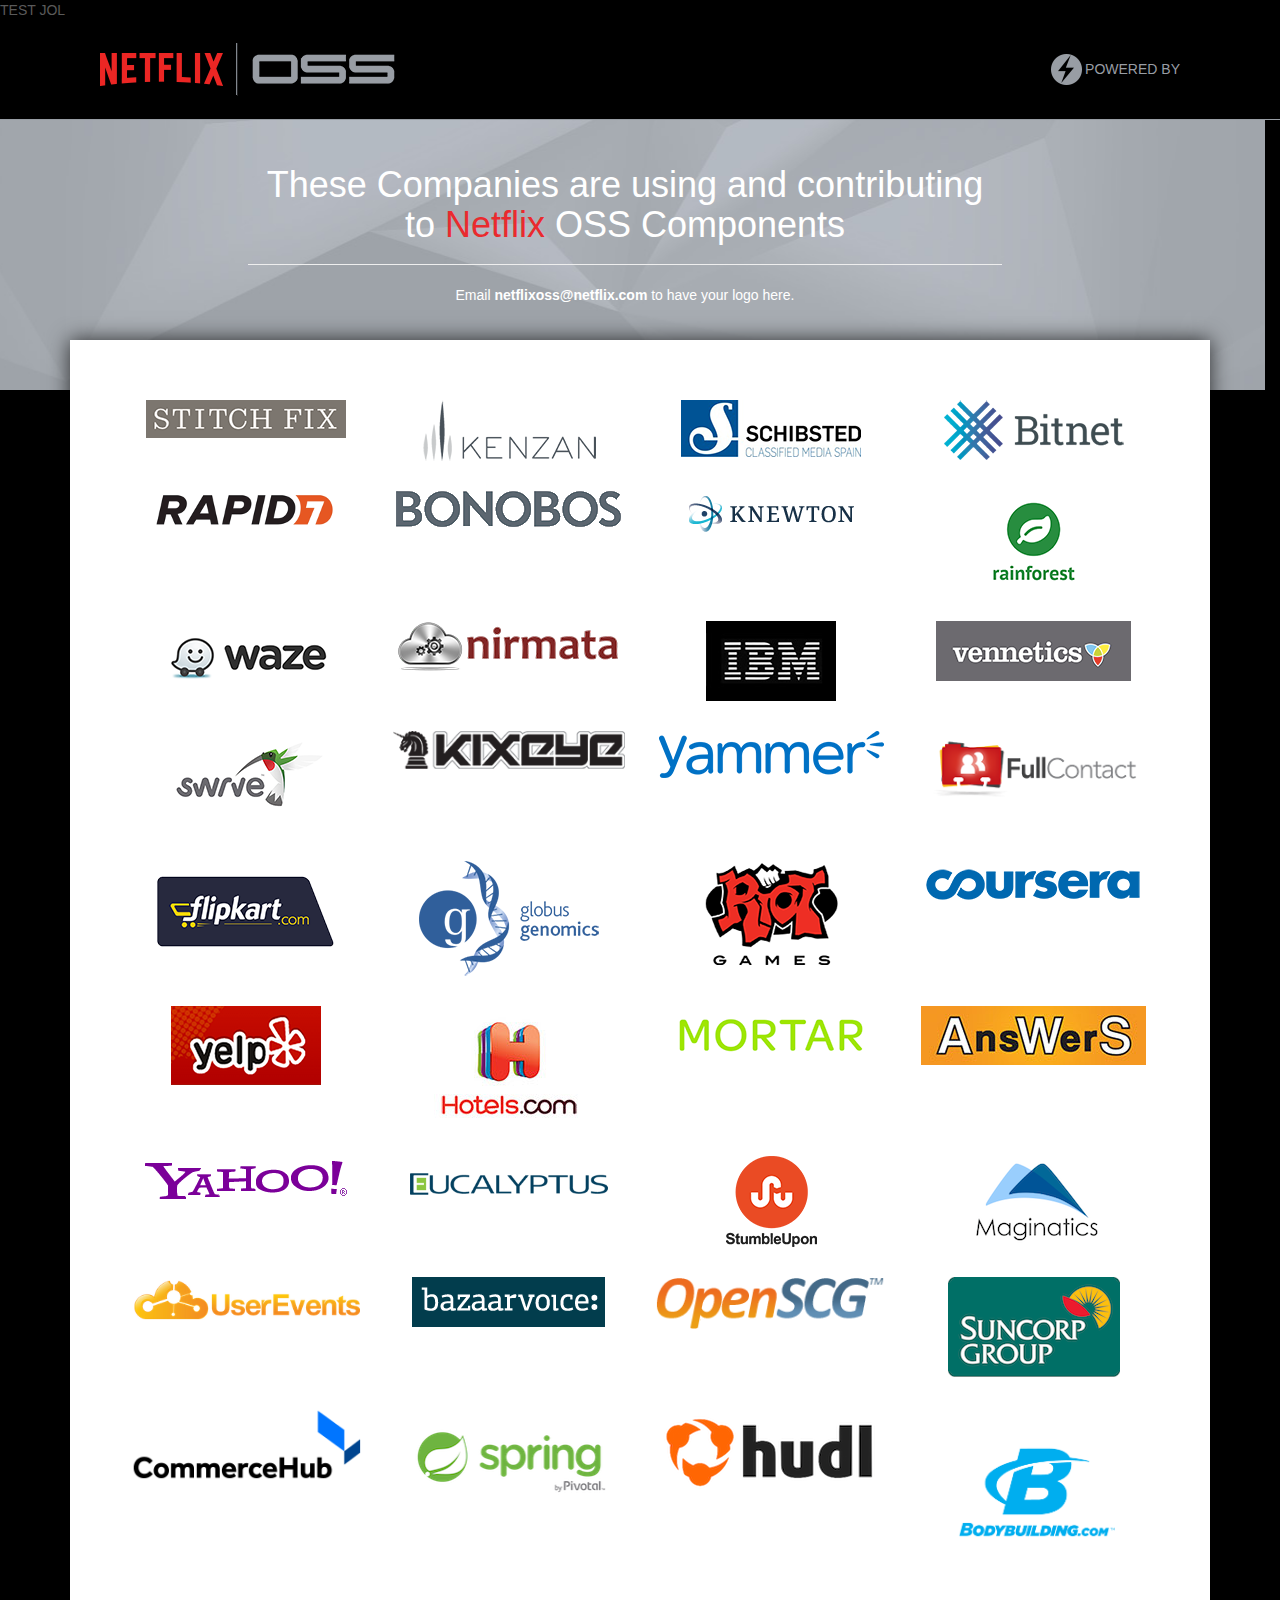
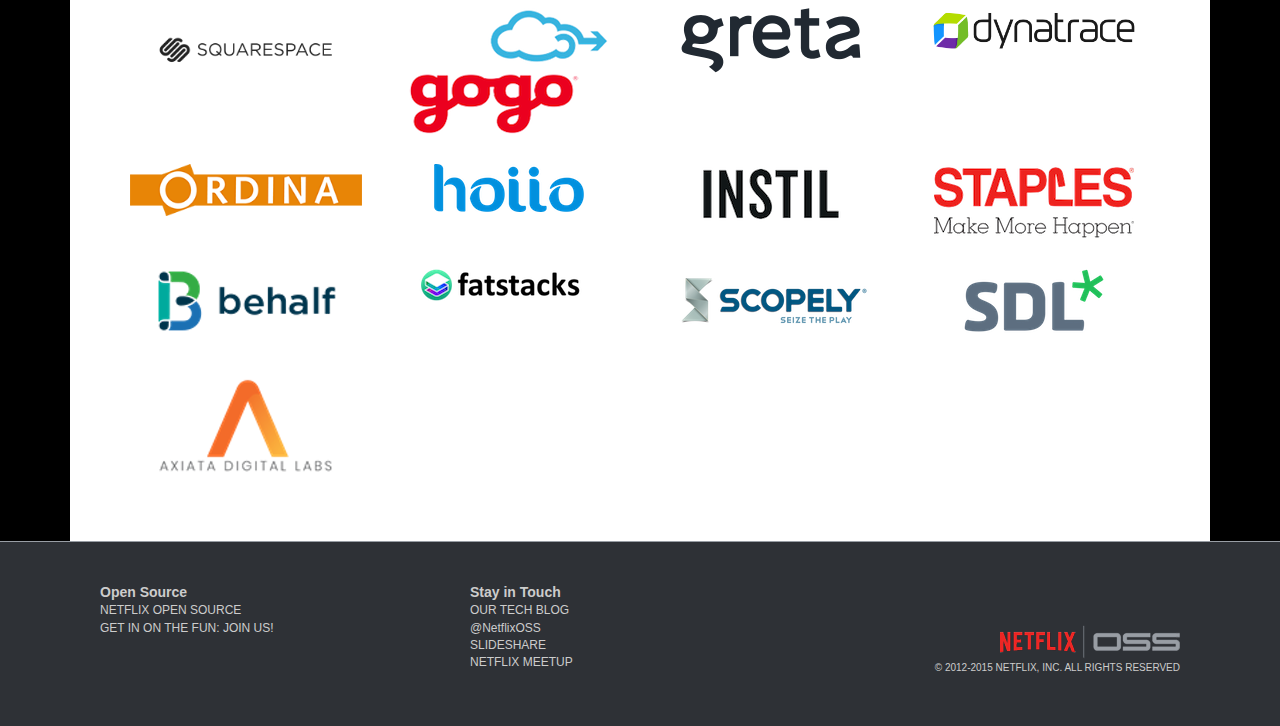
<file: powered-by-netflix-oss.html>
TEST JOL
<!DOCTYPE html>
<html lang="en">
  <head>
    <meta charset="utf-8">
    <meta http-equiv="X-UA-Compatible" content="IE=edge">
    <meta name="viewport" content="width=device-width, initial-scale=1">
    <!-- The above 3 meta tags *must* come first in the head; any other head content must come *after* these tags -->
    <meta name="description" content="Netflix Open Source">
    <meta name="title" content="Netflix Open Source">
    <link rel="shortcut icon" href="http://cdn-0.nflximg.com/en_US/icons/nficon.ico">

    <title>Netflix Open Source Software Center</title>

    <!-- Bootstrap core CSS -->
    <link href="css/bootstrap.min.css" rel="stylesheet">

    <!-- HTML5 shim and Respond.js for IE8 support of HTML5 elements and media queries -->
    <!--[if lt IE 9]>
      <script src="https://oss.maxcdn.com/html5shiv/3.7.2/html5shiv.min.js"></script>
      <script src="https://oss.maxcdn.com/respond/1.4.2/respond.min.js"></script>
    <![endif]-->

    <!-- Custom styles for this template -->
    <link href="css/carousel.css" rel="stylesheet">
    <link href="css/custom.css" rel="stylesheet">
  </head>

  <body>
  
    <div class="masthead">
      <div class="container">
        <div class="logo col-xs-6">
          <a href="/"><img src="images/Netflix-OSS-Logo.png" /></a>
        </div>
        <div class="powered col-xs-6">
          <a href="/powered-by-netflix-oss.html"><img src="images/Powered-By-Logo-Small.png" /><p>POWERED BY</p></a>
        </div>
      </div>
    </div>

    <!-- Marketing messaging and featurettes
    ================================================== -->

    <div class="callout row">
      <div class="container">
          <div class="col-xs-12">
            <h1>These Companies are using and contributing to <span style="color:#ea2a2e;">Netflix</span> OSS Components</h1>
            <hr/>
            <p>Email <a href="mailto:netflixoss@netflix.com">netflixoss@netflix.com</a> to have your logo here.</p>
          </div>
      </div>
    </div>

    <div class="container powered-container">

      <!-- START THE FEATURETTES -->

      <div class="row powered-container-two">
        <div class="col-sm-3">
          <a href="https://www.stitchfix.com/" target="_blank"><img class="powered-logo img-responsive center-block" src="images/powered/stitchfix.png" alt="Stitch Fix Logo"></a>
        </div>
        <div class="col-sm-3">
          <a href="http://www.kenzanmedia.com/" target="_blank"><img class="powered-logo img-responsive center-block" src="images/powered/kenzan.png" alt="Kenzan Logo"></a>
        </div>
        <div class="col-sm-3">
          <a href="http://www.schibsted.com/" target="_blank"><img class="powered-logo img-responsive center-block" src="images/powered/schibsted.png" alt="Schibsted Logo"></a>
        </div>
        <div class="col-sm-3">
          <a href="https://bitnet.io/" target="_blank"><img class="powered-logo img-responsive center-block" src="images/powered/bitnet.png" alt="Bitnet Logo"></a>
        </div>                              
      </div>

      <!-- FEATURETTES ROW 2 -->

      <div class="row powered-container-two">
        <div class="col-sm-3">
          <a href="http://www.rapid7.com/" target="_blank"><img class="powered-logo img-responsive center-block" src="images/powered/r7logo.png" alt="Rapid7 Logo"></a>
        </div>
        <div class="col-sm-3">
          <a href="https://bonobos.com/" target="_blank"><img class="powered-logo img-responsive center-block" src="images/powered/bonobos-logo-sm.png" alt="Bonobos Logo"></a>
        </div>
        <div class="col-sm-3">
          <a href="http://www.knewton.com/" target="_blank"><img class="powered-logo img-responsive center-block" src="images/powered/knewton.png" alt="Knewton Logo"></a>
        </div>
        <div class="col-sm-3">
          <a href="https://www.rainforestqa.com/" target="_blank"><img class="powered-logo img-responsive center-block" src="images/powered/rainforest.png" alt="rainforest logo"></a>
        </div>                              
      </div>

      <!-- FEATURETTES ROW 3 -->
      
      <div class="row powered-container-two">
        <div class="col-sm-3">
          <a href="https://www.waze.com/" target="_blank"><img class="powered-logo img-responsive center-block" src="images/powered/waze.png" alt="Waze Logo"></a>
        </div>
        <div class="col-sm-3">
          <a href="http://nirmata.com/" target="_blank"><img class="powered-logo img-responsive center-block" src="images/powered/nirmata.png" alt="nirmata Logo"></a>
        </div>
        <div class="col-sm-3">
          <a href="http://www.ibm.com/us/en/" target="_blank"><img class="powered-logo img-responsive center-block" src="images/powered/IBM-logo.png" alt="IBM Logo"></a>
        </div>
        <div class="col-sm-3">
          <a href="http://www.vennetics.com/" target="_blank"><img class="powered-logo img-responsive center-block" src="images/powered/vennetics.png" alt="Vennetics Logo"></a>
        </div>                              
      </div>

      <!-- FEATURETTES ROW 4 -->
      
      <div class="row powered-container-two">
        <div class="col-sm-3">
          <a href="https://www.swrve.com/" target="_blank"><img class="powered-logo img-responsive center-block" src="images/powered/swrve-logo.png" alt="Swrve Logo"></a>
        </div>
        <div class="col-sm-3">
          <a href="https://www.kixeye.com/" target="_blank"><img class="powered-logo img-responsive center-block" src="images/powered/kixeye-logo.png" alt="KIXEYE Logo"></a>
        </div>
        <div class="col-sm-3">
          <a href="https://www.yammer.com/" target="_blank"><img class="powered-logo img-responsive center-block" src="images/powered/yammer-logo.png" alt="yammer Logo"></a>
        </div>
        <div class="col-sm-3">
          <a href="https://www.fullcontact.com/" target="_blank"><img class="powered-logo img-responsive center-block" src="images/powered/fullcontact.png" alt="FullContact Logo"></a>
        </div>                              
      </div>  
      
      <!-- FEATURETTES ROW 5 -->
  
      <div class="row powered-container-two">
        <div class="col-sm-3">
          <a href="http://www.flipkart.com/" target="_blank"><img class="powered-logo img-responsive center-block" src="images/powered/flipkart.png" alt="flipkart Logo"></a>
        </div>
        <div class="col-sm-3">
          <a href="https://www.globus.org/genomics/" target="_blank"><img class="powered-logo img-responsive center-block" src="images/powered/globus-logo.png" alt="Globus Genomics Logo"></a>
        </div>
        <div class="col-sm-3">
          <a href="http://www.riotgames.com/" target="_blank"><img class="powered-logo img-responsive center-block" src="images/powered/riot-logo-sm.png" alt="Riot Games Logo"></a>
        </div>
        <div class="col-sm-3">
          <a href="https://www.coursera.org/" target="_blank"><img class="powered-logo img-responsive center-block" src="images/powered/coursera.png" alt="Coursera Logo"></a>
        </div>                              
      </div>   

      <!-- FEATURETTES ROW 6 -->
  
      <div class="row powered-container-two">
        <div class="col-sm-3">
          <a href="http://www.yelp.com/" target="_blank"><img class="powered-logo img-responsive center-block" src="images/powered/yelp-sm.png" alt="Yelp Logo"></a>
        </div>
        <div class="col-sm-3">
          <a href="https://github.com/neilbeveridge/Cloud-Prize/blob/master/Submission.md" target="_blank"><img class="powered-logo img-responsive center-block" src="images/powered/hotels-sm.jpg" alt="Hotels.com Logo"></a>
        </div>
        <div class="col-sm-3">
          <a href="https://github.com/mortardata/Cloud-Prize/blob/master/Submission.md" target="_blank"><img class="powered-logo img-responsive center-block" src="images/powered/mortar-sm.png" alt="Mortar Logo"></a>
        </div>
        <div class="col-sm-3">
          <a href="https://github.com/pas256/Cloud-Prize/blob/master/Submission.md" target="_blank"><img class="powered-logo img-responsive center-block" src="images/powered/aws-answers.jpg" alt="AWR Answers Logo"></a>
        </div>                              
      </div>   
      
      <!-- FEATURETTES ROW 7 -->
  
      <div class="row powered-container-two">
        <div class="col-sm-3">
          <a href="https://www.yahoo.com/" target="_blank"><img class="powered-logo img-responsive center-block" src="images/powered/yahoo.png" alt="Yahoo Logo"></a>
        </div>
        <div class="col-sm-3">
          <a href="https://www.eucalyptus.com/" target="_blank"><img class="powered-logo img-responsive center-block" src="images/powered/eucalyptus2.png" alt="Eucalyptus Logo"></a>
        </div>
        <div class="col-sm-3">
          <a href="http://www.stumbleupon.com/" target="_blank"><img class="powered-logo img-responsive center-block" src="images/powered/stumbleupon.png" alt="StumbleUpon Logo"></a>
        </div>
        <div class="col-sm-3">
          <a href="http://maginatics.com/" target="_blank"><img class="powered-logo img-responsive center-block" src="images/powered/maginatics2.png" alt="Maginatics Logo"></a>
        </div>                              
      </div>   

      <!-- FEATURETTES ROW 8 -->
  
      <div class="row powered-container-two">
        <div class="col-sm-3">
          <a href="http://www.liveops.com/product/liveops-cxengage-personalized-customer-service" target="_blank"><img class="powered-logo img-responsive center-block" src="images/powered/userevents.png" alt="LiveOps Logo"></a>
        </div>
        <div class="col-sm-3">
          <a href="http://www.bazaarvoice.com/" target="_blank"><img class="powered-logo img-responsive center-block" src="images/powered/bazaarvoice.png" alt="Bazaarvoice Logo"></a>
        </div>
        <div class="col-sm-3">
          <a href="http://www.openscg.com/" target="_blank"><img class="powered-logo img-responsive center-block" src="images/powered/openscg.png" alt="OpenSCG Logo"></a>
        </div>
        <div class="col-sm-3">
          <a href="http://www.suncorp.com.au/" target="_blank"><img class="powered-logo img-responsive center-block" src="images/powered/suncorp.png" alt="Suncorp Logo"></a>
        </div>                              
      </div> 

      <!-- FEATURETTES ROW 9 -->

      <div class="row powered-container-two">
        <div class="col-sm-3">
          <a href="http://www.CommerceHub.com" target="_blank"><img class="powered-logo img-responsive center-block" src="images/powered/commercehub.png" alt="CommerceHub Logo"></a>
        </div>
        <div class="col-sm-3">
          <a href="http://cloud.spring.io/" target="_blank"><img class="powered-logo img-responsive center-block" src="images/powered/springpivotal.png" alt="Spring Cloud Logo"></a>
        </div>
        <div class="col-sm-3">
          <a href="http://www.hudl.com/" target="_blank"><img class="powered-logo img-responsive center-block" src="images/powered/hudl-logo.png" alt="Hudl Logo"></a>
        </div>
        <div class="col-sm-3">
          <a href="http://techblog.bodybuilding.com/" target="_blank"><img class="powered-logo img-responsive center-block" src="images/powered/bbcom.png" alt="bbcom Logo"></a>
        </div>
      </div>

      <!-- FEATURETTES ROW 10 -->

      <div class="row powered-container-two">
        <div class="col-sm-3">
          <a href="https://www.squarespace.com" target="_blank"><img class="powered-logo img-responsive center-block" src="images/powered/squarespace.png" alt="Squarespace Logo"></a>
        </div>
        <div class="col-sm-3">
          <a href="http://www.gogoair.com/" target="_blank"><img class="powered-logo img-responsive center-block" src="images/powered/gogo.png" alt="Gogo Air Logo"></a>
        </div>
        <div class="col-sm-3">
          <a href="https://greta.io/" target="_blank"><img class="powered-logo img-responsive center-block" src="images/powered/greta.png" alt="Greta"></a>
        </div>
        <div class="col-sm-3">
          <a href="https://www.dynatrace.com" target="_blank"><img class="powered-logo img-responsive center-block" src="images/powered/Dynatrace.png" alt="Dynatrace"></a>
        </div>
      </div>

      <!-- FEATURETTES ROW 11 -->

      <div class="row powered-container-two">
        <div class="col-sm-3">
          <a href="https://www.ordina.be/" target="_blank"><img class="powered-logo img-responsive center-block" src="images/powered/ordina.png" alt="Ordina"></a>
        </div>
        <div class="col-sm-3">
          <a href="https://www.hoiio.com/" target="_blank"><img class="powered-logo img-responsive center-block" src="images/powered/hoiio.png" alt="Hoiio"></a>
        </div>
        <div class="col-sm-3">
          <a href="http://instil.co" target="_blank"><img class="powered-logo img-responsive center-block" src="images/powered/Instil.png" alt="Instil"></a>
        </div>
        <div class="col-sm-3">
          <a href="https://staples.com" target="_blank"><img class="powered-logo img-responsive center-block" src="images/powered/staples.png" alt="Staples"></a>
        </div>
      </div>
 
      <!-- FEATURETTES ROW 12 -->

      <div class="row powered-container-two">
        <div class="col-sm-3">
          <a href="https://www.behalf.com/" target="_blank"><img class="powered-logo img-responsive center-block" src="images/powered/behalf.png" alt="Behalf"></a>
        </div>
        <div class="col-sm-3">
          <a href="http://www.fatstacks.tech/" target="_blank"><img class="powered-logo img-responsive center-block" src="images/powered/fatstacks.png" alt="Fatstacks"></a>
        </div>
        <div class="col-sm-3">
          <a href="http://www.scopely.com" target="_blank"><img class="powered-logo img-responsive center-block" src="images/powered/scopely.png" alt="Fatstacks"></a>
        </div>
        <div class="col-sm-3">
          <a href="https://www.sdl.com" target="_blank"><img class="powered-logo img-responsive center-block" src="images/powered/sdl.png" alt="Fatstacks"></a>
        </div>
        <div class="col-sm-3">
        </div>
      </div>

      <!-- FEATURETTES ROW 13 -->

      <div class="row powered-container-two">
        <div class="col-sm-3">
          <a href="http://www.axiatadigitallabs.com//" target="_blank"><img class="powered-logo img-responsive center-block" src="images/powered/axiatadigitallabs.png" alt="Axiata"></a>
        </div>
        <div class="col-sm-3">
        </div>
        <div class="col-sm-3">
        </div>
        <div class="col-sm-3">
        </div>
        <div class="col-sm-3">
        </div>
      </div>

      <!-- /END THE FEATURETTES -->

    </div><!-- /.container -->

    <!-- FOOTER -->

    <footer>
    <div class="footer">
      <div class="container">
        <div class="col-md-4">
          <p class="footer-sub"><strong>Open Source</strong></p>
            <ul>
              <li><a href="http://www.github.com/netflix" target="_blank">NETFLIX OPEN SOURCE</a></li>
              <li><a href="https://jobs.netflix.com/" target="_blank">GET IN ON THE FUN: JOIN US!</a></li>
            </ul>   
        </div>
        <div class="col-md-4">
          <p class="footer-sub"><strong>Stay in Touch</strong></p>
            <ul>
              <li><a href="http://techblog.netflix.com/" target="_blank">OUR TECH BLOG</a></li>
              <li><a href="https://twitter.com/NetflixOSS" target="_blank">@NetflixOSS</a></li>
              <li><a href="http://www.slideshare.net/netflix" target="_blank">SLIDESHARE</a></li>
              <li><a href="http://www.meetup.com/Netflix-Open-Source-Platform/" target="_blank">NETFLIX MEETUP</a></li>              
            </ul>   
        </div>
        <div class="powered-by-copyright col-md-4">
          <a href="/"><img src="images/Netflix-OSS-Logo-Small.png" /></a>
          <p style="clear:both;">&copy; 2012-2015 NETFLIX, INC. ALL RIGHTS RESERVED</p>
        </div>
      </div>
    </div>
    </footer>

    <!-- Bootstrap core JavaScript
    ================================================== -->
    <!-- Placed at the end of the document so the pages load faster -->
    <script src="https://ajax.googleapis.com/ajax/libs/jquery/1.11.2/jquery.min.js"></script>
    <script src="js/bootstrap.min.js"></script>
    <!-- IE10 viewport hack for Surface/desktop Windows 8 bug -->
    <script src="js/ie10-viewport-bug-workaround.js"></script>
  </body>
</html>
</file>
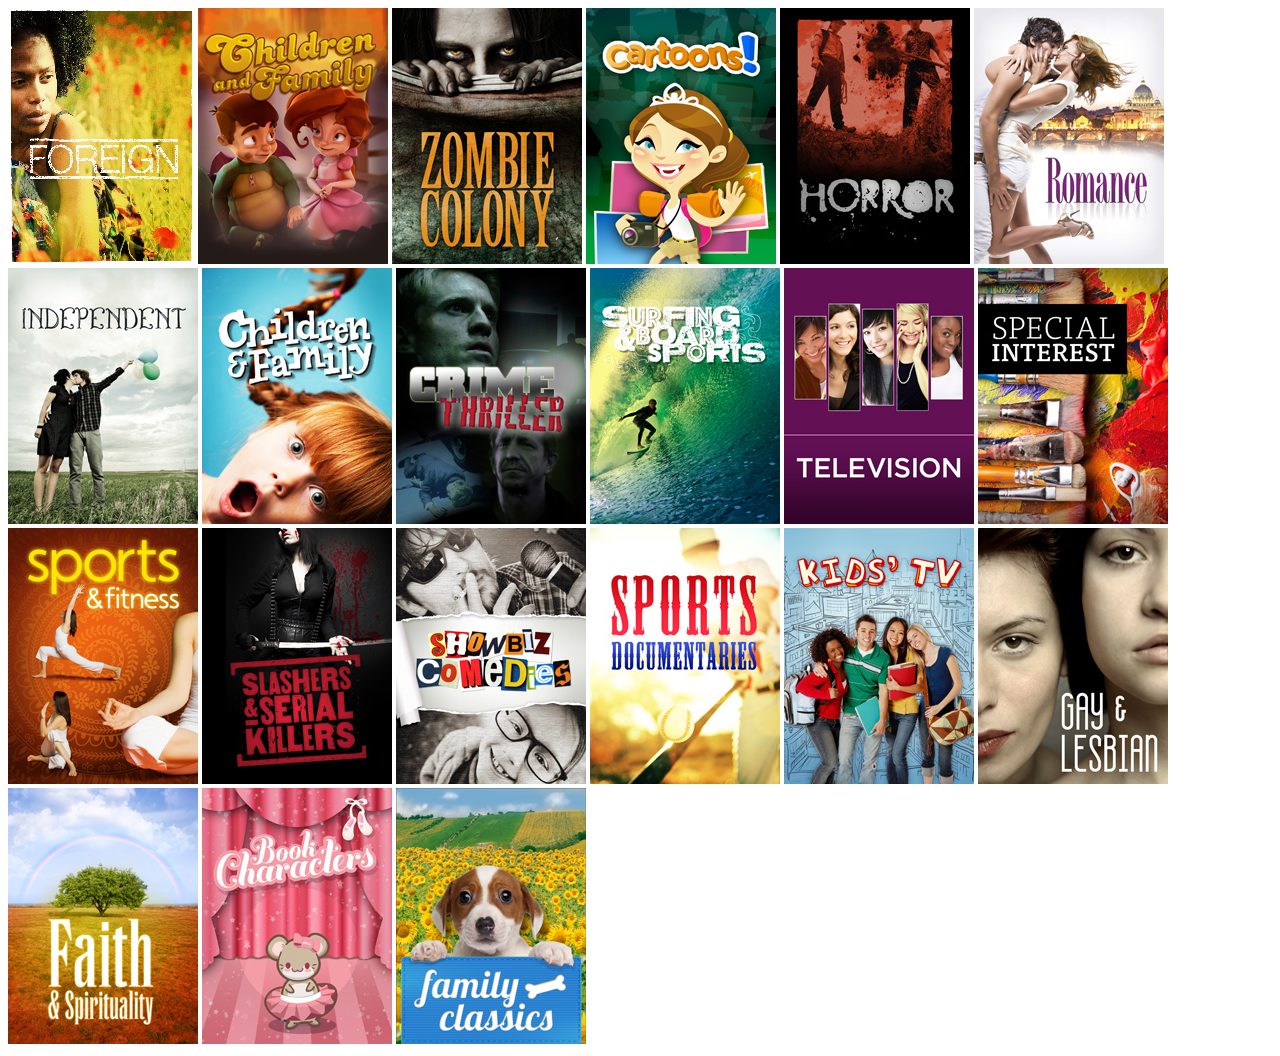
<file: site-before-rework-June2015/assets/otherboxes.html>
<html>
<body>
<img src="box-art-0.jpg"/>
<img src="box-art-1.jpg"/>
<img src="box-art-2.jpg"/>
<img src="box-art-3.jpg"/>
<img src="box-art-4.jpg"/>
<img src="box-art-5.jpg"/>
<img src="box-art-6.jpg"/>
<img src="box-art-7.jpg"/>
<img src="box-art-8.jpg"/>
<img src="box-art-9.jpg"/>
<img src="box-art-10.jpg"/>
<img src="box-art-11.jpg"/>
<img src="box-art-12.jpg"/>
<img src="box-art-13.jpg"/>
<img src="box-art-14.jpg"/>
<img src="box-art-15.jpg"/>
<img src="box-art-16.jpg"/>
<img src="box-art-17.jpg"/>
<img src="box-art-18.jpg"/>
<img src="box-art-19.jpg"/>
<img src="box-art-20.jpg"/>
</body>
</html>
</file>
<file: css/carousel.css>
/* GLOBAL STYLES
-------------------------------------------------- */
/* Padding below the footer and lighter body text */

body {
  color: #5a5a5a;
}


/* CUSTOMIZE THE NAVBAR
-------------------------------------------------- */

/* Special class on .container surrounding .navbar, used for positioning it into place. */
.navbar-wrapper {
  position: absolute;
  top: 0;
  right: 0;
  left: 0;
  z-index: 20;
}

/* Flip around the padding for proper display in narrow viewports */
.navbar-wrapper > .container {
  padding-right: 0;
  padding-left: 0;
}
.navbar-wrapper .navbar {
  padding-right: 15px;
  padding-left: 15px;
}
.navbar-wrapper .navbar .container {
  width: auto;
}


/* CUSTOMIZE THE CAROUSEL
-------------------------------------------------- */

/* Carousel base class */
.carousel {
  height: 409px;
  margin-bottom: 0px;
}
/* Since positioning the image, we need to help out the caption */
.carousel-caption {
  z-index: 10;
  text-align: left;
}

/* Declare heights because of positioning of img element */
.carousel .item {
  height: 409px;
  background-color: #060607;
}
.carousel-inner > .item > img {
  position: absolute;
  top: 0;
  left: 0;
  min-width: 100%;
  height: 409px;
}

.carousel-inner  {
  -webkit-transform-style: preserve-3d;
}

/* MARKETING CONTENT
-------------------------------------------------- */

/* Center align the text within the three columns below the carousel */
.marketing .col-lg-4 {
  margin-bottom: 20px;
  text-align: center;
}
.marketing h2 {
  font-weight: normal;
}
.marketing .col-lg-4 p {
  margin-right: 10px;
  margin-left: 10px;
}


/* Featurettes
------------------------- */

.featurette-divider {
  margin: 40px 0; /* Space out the Bootstrap <hr> more */
}

/* Thin out the marketing headings */
.featurette-heading {
  font-weight: 300;
  line-height: 1;
  letter-spacing: -1px;
}


/* RESPONSIVE CSS
-------------------------------------------------- */

@media (min-width: 768px) {
  /* Navbar positioning foo */
  .navbar-wrapper {
    margin-top: 20px;
  }
  .navbar-wrapper .container {
    padding-right: 15px;
    padding-left: 15px;
  }
  .navbar-wrapper .navbar {
    padding-right: 0;
    padding-left: 0;
  }

  /* The navbar becomes detached from the top, so we round the corners */
  .navbar-wrapper .navbar {
    border-radius: 4px;
  }

  /* Bump up size of carousel content */
  .carousel-caption p {
    margin-bottom: 20px;
    font-size: 14px;
    font-weight: 200;
    line-height: 1.4;
    margin-bottom: 10px;
  }

  .featurette-heading {
    font-size: 50px;
  }
}

@media (min-width: 992px) {
  .featurette-heading {
    margin-top: 120px;
  }
}
</file>
<file: css/custom.css>
/* GLOBAL STYLES
-------------------------------------------------- */
a {
  color: #44B8FF;
}

a.nostyle {
 text-decoration: none;
 color: inherit;
 cursor: auto;
 }

.masthead {
background-color: #000000;
-webkit-box-shadow: inset 0 -2px 5px rgba(0,0,0,.1);
box-shadow: inset 0 -2px 5px rgba(0,0,0,.1);
border-bottom: 1px solid #989da4;
line-height: 99px;
}

.logo img {
max-width: 100%;
line-height: 99px;
}

.powered img {
max-width: 100%;
line-height: 99px;
position: absolute;
right: 107px;
}

.powered p {
float: right;
color: #989da4;
margin: 0;
}

.powered a {
color: #989da4
}

.powered a:hover {
text decoration: underline;
}

.powered a:visited {
color: #989da4;
}

.callout {
background: url('images/callout-bg-2.jpg') top center;
background-color: #9ea3a9;
text-align: center;
padding: 25px 0 75px 0;
color: #fff;
width: 100%;
}

.callout .col-xs-12 {
padding: 0 16%;
}

.callout h1 {
font-weight: 200;
}

.callout p {
font-weight: 200;
font-size: 14px;
}

.carousel-caption h2 {
font-weight:200;
font-size: 28px;
margin: 0;
}

.carousel-caption h3 {
font-weight:200;
color: #ea2a2e;
font-size: 22px;
margin: 0;
}

.carousel-caption hr {
margin: 13px 0;
}

.carousel-caption a {
color: #44B8FF;
}

.carousel-caption a:hover {
text-decoration: underline;
}

.carousel-caption a:visited {
color: #44B8FF;
}

.callout a {
color: #fff;
font-weight: bold;
}

.callout a:hover {
text-decoration: underline;
}

.callout a:visited {
color: #fff;
font-weight: bold;
}

.marketing {
background: url('images/content-bg.jpg') top center repeat-x;
background-color: #000;
padding: 40px 30px 75px 20px;
color: #fff;
margin-top: -50px;
-webkit-box-shadow: 0px 0px 20px 0px rgba(0,0,0,0.75);
-moz-box-shadow: 0px 0px 20px 0px rgba(0,0,0,0.75);
box-shadow: 0px 0px 20px 0px rgba(0,0,0,0.75);
}

.featurette h2 {
font-weight:200;
font-size: 28px;
margin: 0 0 5px 0;
}

.featurette h3 {
font-weight:200;
color: #ea2a2e;
font-size: 22px;
margin: 0 0 10px 0;
}

.featurette p {
font-weight: 200;
font-size: 14px;
}

.featurette img {
max-width: 100%;
}

.powered-container {
background-color: #fff;
padding: 60px 60px 30px 60px;
margin-top: -50px;
-webkit-box-shadow: 0px 0px 20px 0px rgba(0,0,0,0.75);
-moz-box-shadow: 0px 0px 20px 0px rgba(0,0,0,0.75);
box-shadow: 0px 0px 20px 0px rgba(0,0,0,0.75);
}

.powered-container .powered-container-two {
margin-bottom: 30px;
}

.sidebar {
text-align: right;
}

.sidebar a {
color: #ccc;
}

.sidebar a:hover {
text-decoration: underline;
}

.sidebar a:visited {
color: #ccc;
}

.sidebar ul {
list-style: none;
padding: 0;
font-size: 12px;
font-weight: 200;
}

.sidebar ul li {
margin: 3px 0;
}

.sidebar-sub {
margin-bottom: 0;
margin-top: 30px;
}

.footer {
background-color: #2e3136;
border-top: 1px solid #989da4;
color: #cccccc;
padding: 40px 0;
}

.footer a {
color: #ccc;
}

.footer a:hover {
text-decoration: underline;
}

.footer a:visited {
color: #ccc;
}

.footer ul {
list-style: none;
padding: 0;
font-size: 12px;
font-weight: 200;
}

.footer-sub {
margin-bottom: 0;
}

.home-copyright img {
float: right;
}

.powered-by-copyright img {
float: right;
}

.home-copyright {
font-size: 10px;
text-align:right;
}

.powered-by-copyright {
font-size: 10px;
text-align:right;
padding-top: 40px;
}

/* RESPONSIVE STYLES
-------------------------------------------------- */


@media (max-width: 993px) {
  .carousel {
    height: 633px;
    background: #060607;
  }

  .carousel .item {
    height: 633px;
    background-color: #060607;
  }


@media (max-width: 767px) {
  .carousel-caption p {
    margin-bottom: 20px;
    font-weight: 200;
    line-height: 1.4;
    margin-bottom: 10px;
  }

  .carousel-caption h2 {
    margin: 0;
  }

  .carousel-caption hr {
    margin: 6px 0;
  }

  .callout .col-xs-12 {
    padding: 0 23px;
  }

  .carousel-image img {
    max-width: 100%;
    min-width: 100%;
  }

 .featurette-image {
    margin-bottom: 15px;
  }

  .powered-logo {
    margin-bottom: 15px;
  }

  .carousel {
    height: 703px;
    background: #060607;
  }

  .carousel .item {
    height: 703px;
    background-color: #060607;
  }

  .carousel-caption .col-md-8, .carousel-caption .col-md-4 {
    padding-right: 0px;
  }

  .copyright {
    padding-top: 0px;
  }

  .featurette img {
    min-width: 100%;
  }

  .marketing {
    padding: 40px 20px 75px 20px;
  }

  .sidebar {
    margin-top: 15px;
  }
}
</file>
